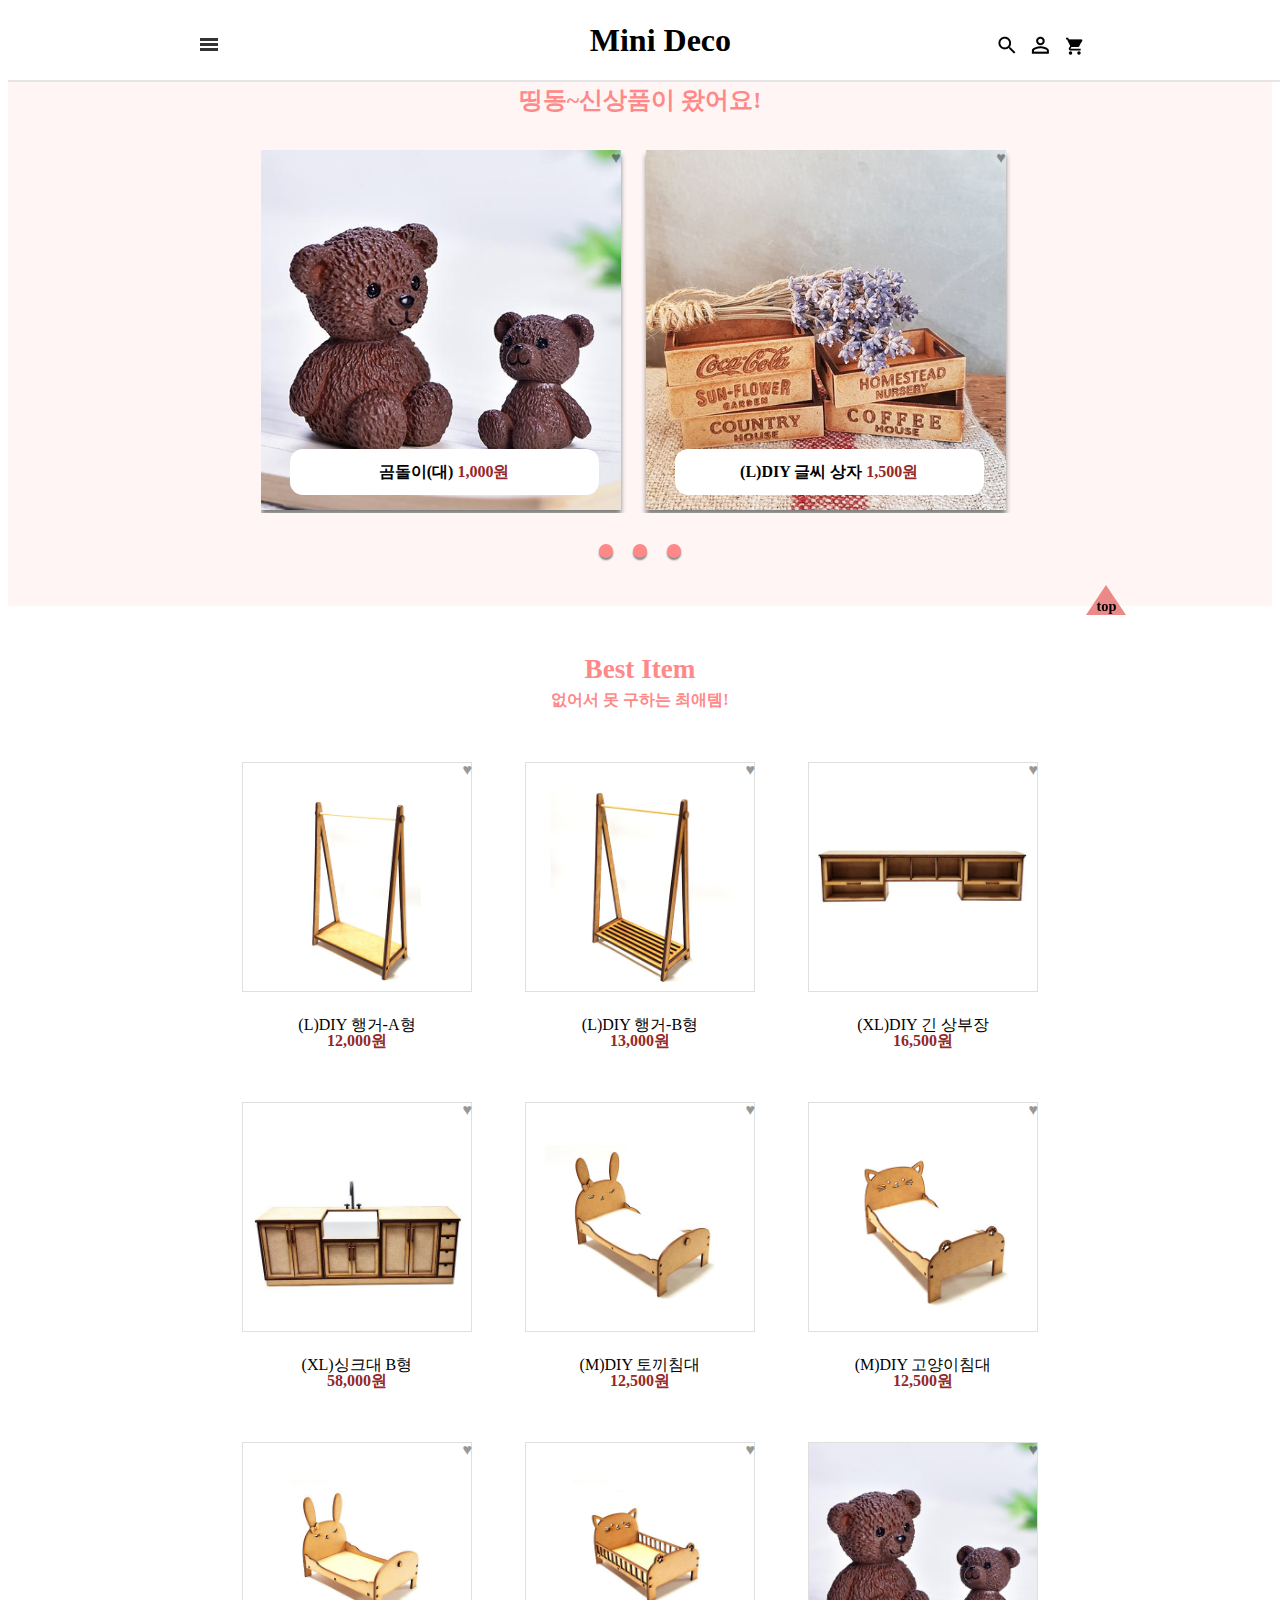
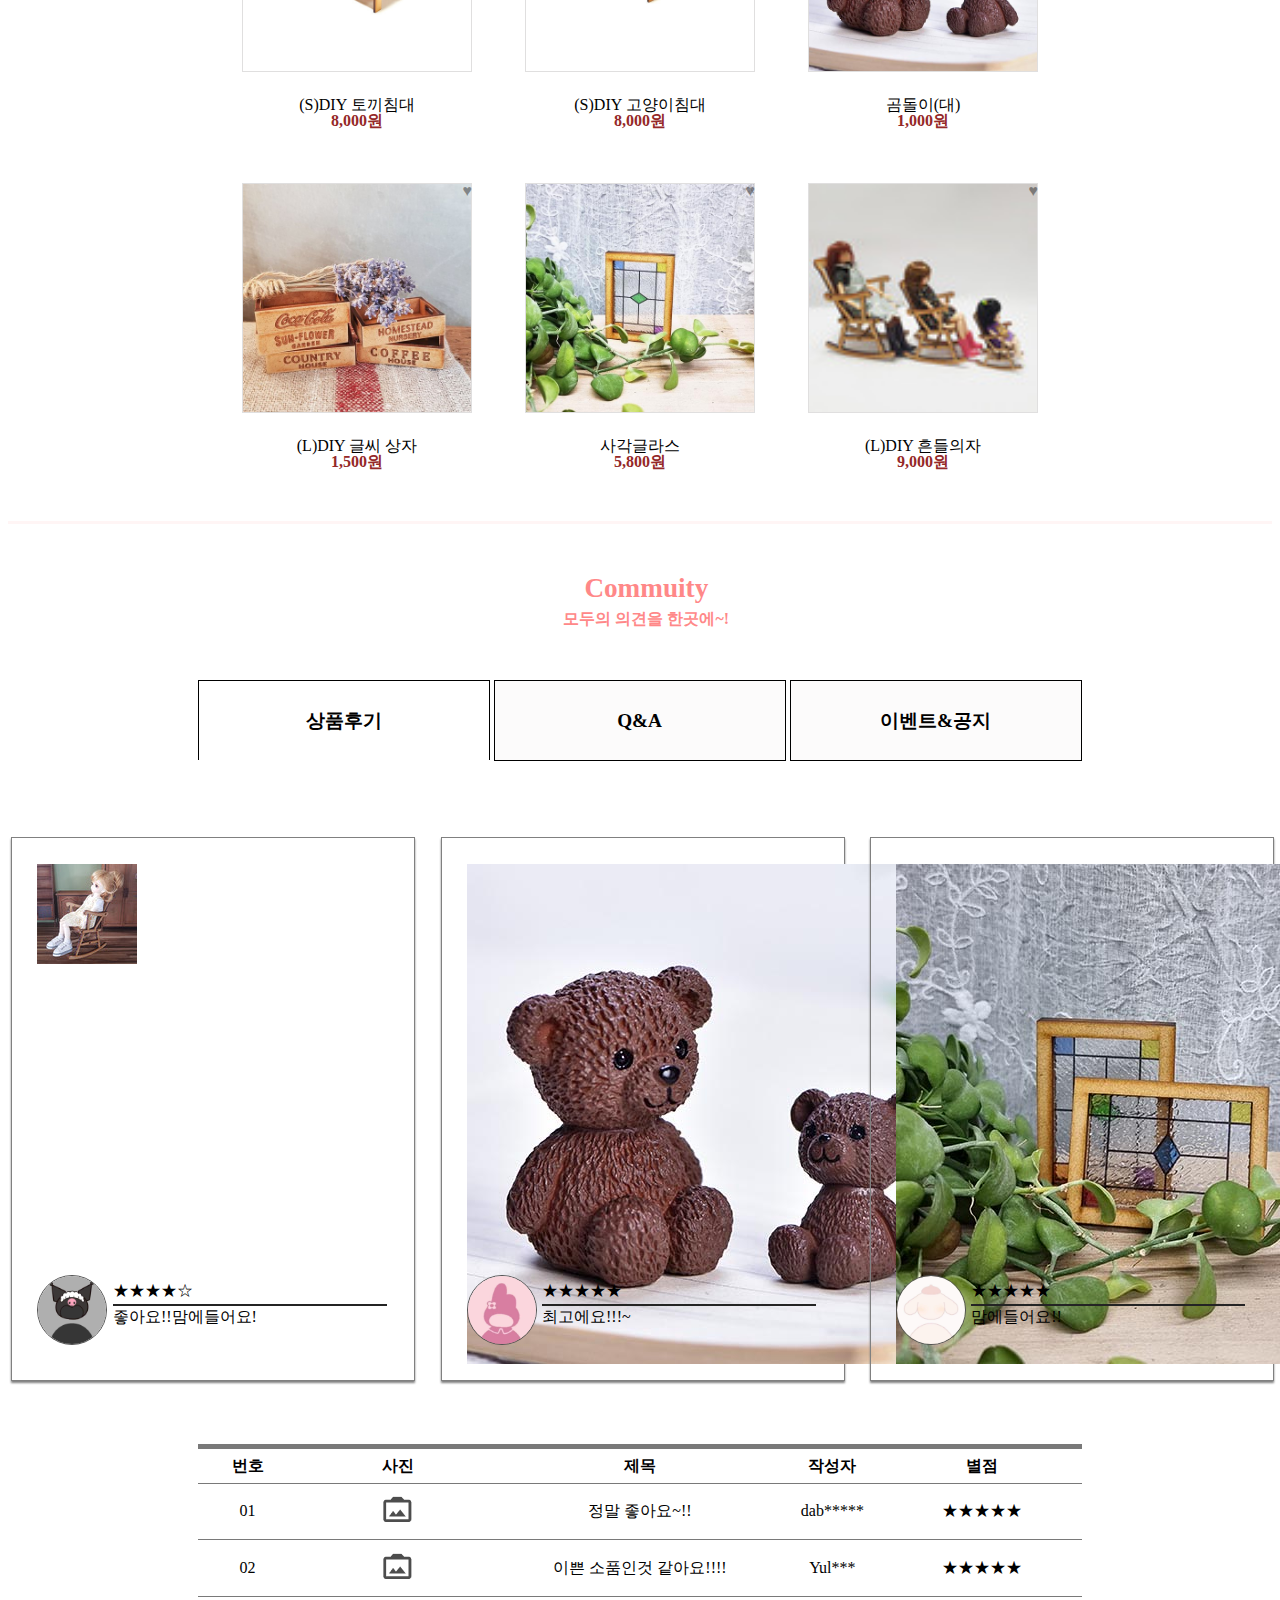
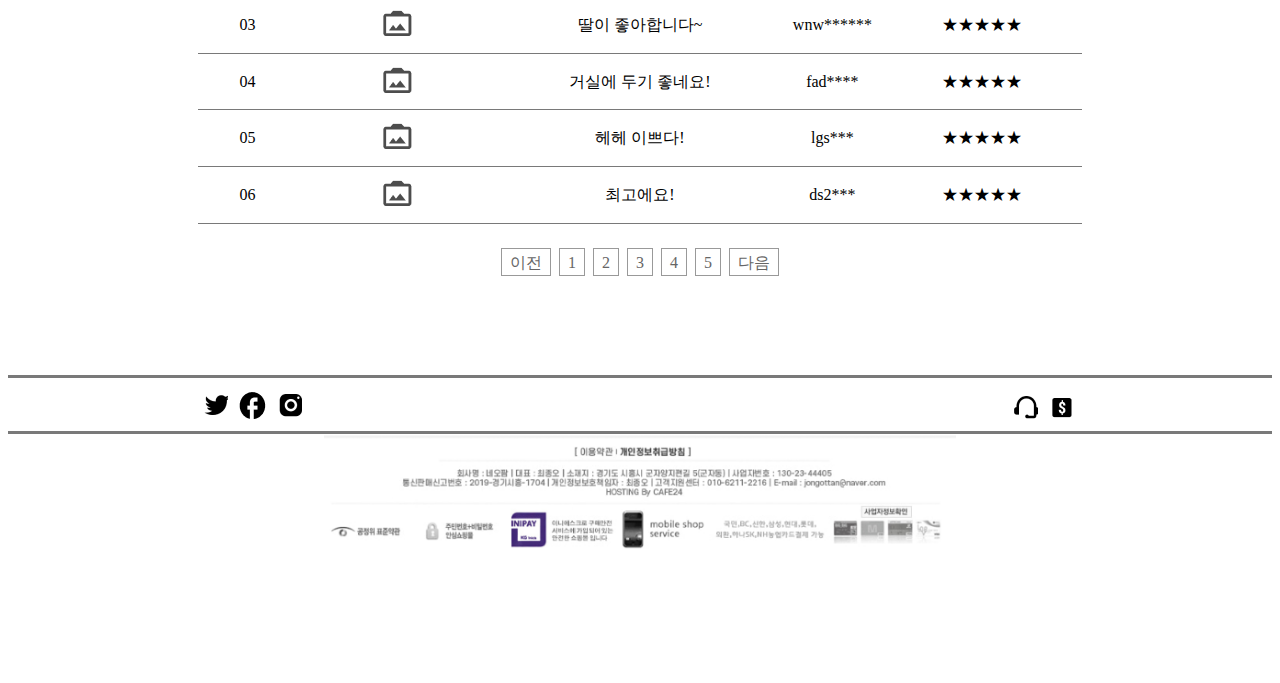
<file: index.html>
<!DOCTYPE html>
<html lang="ko">
<head>
    <meta charset="UTF-8">
    <meta http-equiv="X-UA-Compatible" content="IE=edge">
    <meta name="viewport" content="width=device-width, initial-scale=1.0">
    <title>Mini Deco</title>
    <link rel="stylesheet" href="css/index.css">
</head>
<body>
    <header>
        <div>
            <input class="burger-check" type="checkbox" id="burger-check" /><label class="burger-icon" for="burger-check"><span class="burger-sticks"></span></label>
            <div class="menu">
                <div style="width: 400px;">
                    <a href="subpage1.html">DIY</a>
                </div>
            </div>
            <div class="home">
                <a href="index.html"><h1>Mini Deco</h1></a>
            </div>
            <div class="submenu">
                <div>
                    <input type="search" id="search" placeholder="Search...">
                    <button value="search">검색</button>
                    
                </div>
                <a href="#">마이페이지</a>
                <a href="#">장바구니</a>
            </div>
        </div>
    </header>
    <main>
        <div>
            <div class="New">
                <h2>띵동~신상품이 왔어요!</h2>
                <ul>
                    <li>
                        <span>♥</span>
                        <a href="subpage2.html"><img src="img/New Main/New Main A.jpg" alt=""></a>
                        <p>곰돌이(대) <b>1,000원</b></p>
                    </li>
                    <li>
                        <span>♥</span>
                        <a href="#"><img src="img/New Main/New Main B.jpg" alt=""></a>
                        <p>(L)DIY 글씨 상자 <b>1,500원</b></p>
                    </li>
                    <li>
                        <span>♥</span>
                        <a href="#"><img src="img/New Main/New Main C.jpg" alt=""></a>
                        <p>사각글라스 <b>5,800원</b></p>
                    </li>
                    <li>
                        <span>♥</span>
                        <a href="#"><img src="img/New Main/New Main D.jpg" alt=""></a>
                        <p>(L)DIY 흔들의자 <b>9,000원</b></p>
                    </li>
                    <li>
                        <span>♥</span>
                        <a href="#"><img src="img/New Main/New Main A.jpg" alt=""></a>
                        <p>곰돌이(대) <b>1,000원</b></p>
                    </li>
                    <li>
                        <span>♥</span>
                        <a href="#"><img src="img/New Main/New Main A.jpg" alt=""></a>
                        <p>곰돌이(대) <b>1,000원</b></p>
                    </li>
                    <li>
                        <span>♥</span>
                        <a href="#"><img src="img/New Main/New Main A.jpg" alt=""></a>
                        <p>곰돌이(대) <b>1,000원</b></p>
                    </li>
                    <li>
                        <span>♥</span>
                        <a href="#"><img src="img/New Main/New Main A.jpg" alt=""></a>
                        <p>곰돌이(대) <b>1,000원</b></p>
                    </li>
                    <li>
                        <span>♥</span>
                        <a href="#"><img src="img/New Main/New Main A.jpg" alt=""></a>
                        <p>곰돌이(대) <b>1,000원</b></p>
                    </li>
                </ul>
                <div>
                    <span></span>
                    <span></span>
                    <span></span>
                </div>
            </div>
            <div class="Best">
                <h2>Best Item<br><b>없어서 못 구하는 최애템!</b></h2>
                <ul>
                    <li>
                        <span>♥</span>
                        <a href="#"><img src="img/DIY/DIY menu (L)A.jpg" alt=""></a>
                        <p>(L)DIY 행거-A형<br><b>12,000원</b></p>
                    </li>
                    <li>
                        <span>♥</span>
                        <a href="#"><img src="img/DIY/DIY menu (L)B.jpg" alt=""></a>
                        <p>(L)DIY 행거-B형<br><b>13,000원</b></p>
                    </li>
                    <li>
                        <span>♥</span>
                        <a href="#"><img src="img/DIY/DIY menu (LX)A.jpg" alt=""></a>
                        <p>(XL)DIY 긴 상부장 <br><b>16,500원</b></p>
                    </li>
                    <li>
                        <span>♥</span>
                        <a href="#"><img src="img/DIY/DIY menu (LX)B.jpg" alt=""></a>
                        <p>(XL)싱크대 B형<br><b>58,000원</b></p>
                    </li>
                    <li>
                        <span>♥</span>
                        <a href="#"><img src="img/DIY/DIY menu (M)A.jpg" alt=""></a>
                        <p>(M)DIY 토끼침대<br><b>12,500원</b></p>
                    </li>
                    <li>
                        <span>♥</span>
                        <a href="#"><img src="img/DIY/DIY menu (M)B.jpg" alt=""></a>
                        <p>(M)DIY 고양이침대<br><b>12,500원</b></p>
                    </li>
                    <li>
                        <span>♥</span>
                        <a href="#"><img src="img/DIY/DIY menu (S)A.jpg" alt=""></a>
                        <p>(S)DIY 토끼침대<br><b>8,000원</b></p>
                    </li>
                    <li>
                        <span>♥</span>
                        <a href="#"><img src="img/DIY/DIY menu (S)B.jpg" alt=""></a>
                        <p>(S)DIY 고양이침대<br><b>8,000원</b></p>
                    </li> 
                    <li>
                        <span>♥</span>
                        <a href="subpage2.html"><img src="img/New Main/New Main A.jpg" alt=""></a>
                        <p>곰돌이(대)<br><b>1,000원</b></p>
                    </li>
                    <li>
                        <span>♥</span>
                        <a href="#"><img src="img/New Main/New Main B.jpg" alt=""></a>
                        <p>(L)DIY 글씨 상자<br><b>1,500원</b></p>
                    </li>
                    <li>
                        <span>♥</span>
                        <a href="#"><img src="img/New Main/New Main C.jpg" alt=""></a>
                        <p>사각글라스<br><b>5,800원</b></p>
                    </li>
                    <li>
                        <span>♥</span>
                        <a href="#"><img src="img/New Main/New Main D.jpg" alt=""></a>
                        <p>(L)DIY 흔들의자<br><b>9,000원</b></p>
                    </li>
                </ul>
            </div>
            <div class="Review">
                <h2>Commuity <br><b>모두의 의견을 한곳에~!</b></h2>
                <div>
                    <div class="Community">
                        <input type="radio" id="1" name="Commuity" checked><label for="1">상품후기</label>
                        <input type="radio" id="2" name="Commuity"><label for="2">Q&A</label>
                        <input type="radio" id="3" name="Commuity"><label for="3">이벤트&공지</label>
                    </div>
                    <ul>
                        <li>
                            <figure>
                                <a href=""><img src="img/Review/Review-1.jpg" alt=""></a>
                            </figure>
                            <div>
                                <a href="#"><img src="img/profile/33.jpg" alt=""></a>
                                <span>★★★★☆</span>
                                <p>좋아요!!맘에들어요!</p>
                            </div>
                        </li>
                        <li>
                            <figure>
                                <a href="subpage2.html"><img src="img/Review/Review-2.jpg" alt=""></a>
                            </figure>
                            <div>
                                <a href="#"><img src="img/profile/64.jpg" alt=""></a>
                                <span>★★★★★</span>
                                <p>최고에요!!!~</p>
                            </div>
                        </li>
                        <li>
                            <figure>
                                <a href=""><img src="img/Review/Review-3.jpg" alt=""></a>
                            </figure>
                            <div>
                                <a href="#"><img src="img/profile/67.jpg" alt=""></a>
                                <span>★★★★★</span>
                                <p>맘에들어요!!</p>
                            </div>
                        </li>
                    </ul>
                    <table class="gesipan">
                        <colgroup>
                            <col width="100">
                            <col width="200">
                            <col width="">
                            <col width="100">
                            <col width="200">
                        </colgroup>
                        <thead>
                            <tr><th>번호</th><th>사진</th><th>제목</th><th>작성자</th><th>별점</th></tr>
                        </thead>
                        <tbody>
                            <tr>
                                <td>01</td>
                                <td><img src="img/image_btn.PNG" alt=""></td>
                                <td>정말 좋아요~!!</td>
                                <td>dab*****</td>
                                <td>★★★★★</td>
                            </tr>
                            <tr>
                                <td>02</td>
                                <td><img src="img/image_btn.PNG" alt=""></td>
                                <td>이쁜 소품인것 같아요!!!!</td>
                                <td>Yul***</td>
                                <td>★★★★★</td>
                            </tr>
                            <tr>
                                <td>03</td>
                                <td><img src="img/image_btn.PNG" alt=""></td>
                                <td>딸이 좋아합니다~</td>
                                <td>wnw******</td>
                                <td>★★★★★</td>
                            </tr>
                            <tr>
                                <td>04</td>
                                <td><img src="img/image_btn.PNG" alt=""></td>
                                <td>거실에 두기 좋네요!</td>
                                <td>fad****</td>
                                <td>★★★★★</td>
                            </tr>
                            <tr>
                                <td>05</td>
                                <td><img src="img/image_btn.PNG" alt=""></td>
                                <td>헤헤 이쁘다!</td>
                                <td>lgs***</td>
                                <td>★★★★★</td>
                            </tr>
                            <tr>
                                <td>06</td>
                                <td><img src="img/image_btn.PNG" alt=""></td>
                                <td>최고에요!</td>
                                <td>ds2***</td>
                                <td>★★★★★</td>
                            </tr>
                        </tbody>
                    </table>
                    <div class="list_number">
                        <div class="list_n_menu">
                            <a href="#">이전</a>
                            <a href="#">1</a>
                            <a href="#">2</a>
                            <a href="#">3</a>
                            <a href="#">4</a>
                            <a href="#">5</a>
                            <a href="#">다음</a>
                        </div>
                    </div>
                </div>
            </div>
        </div>
    </main>
    <footer>
        <div>
            <div class="left">
                <a href="#">트위터</a>
                <a href="#">페이스북</a>
                <a href="#">인스타</a>
            </div>
            <div class="right">
                <a href="#">고객센터</a>
                <a href="#">계좌</a>
            </div>
        </div>
        <figure>
            <figcaption>
                <img src="img/footimage.PNG" alt="">
            </figcaption>
        </figure>
    </footer>
    <div class="sidebar">
        <div>
            <a href="#">top</a>
        </div>
    </div>
    
</body>
</html>
</file>
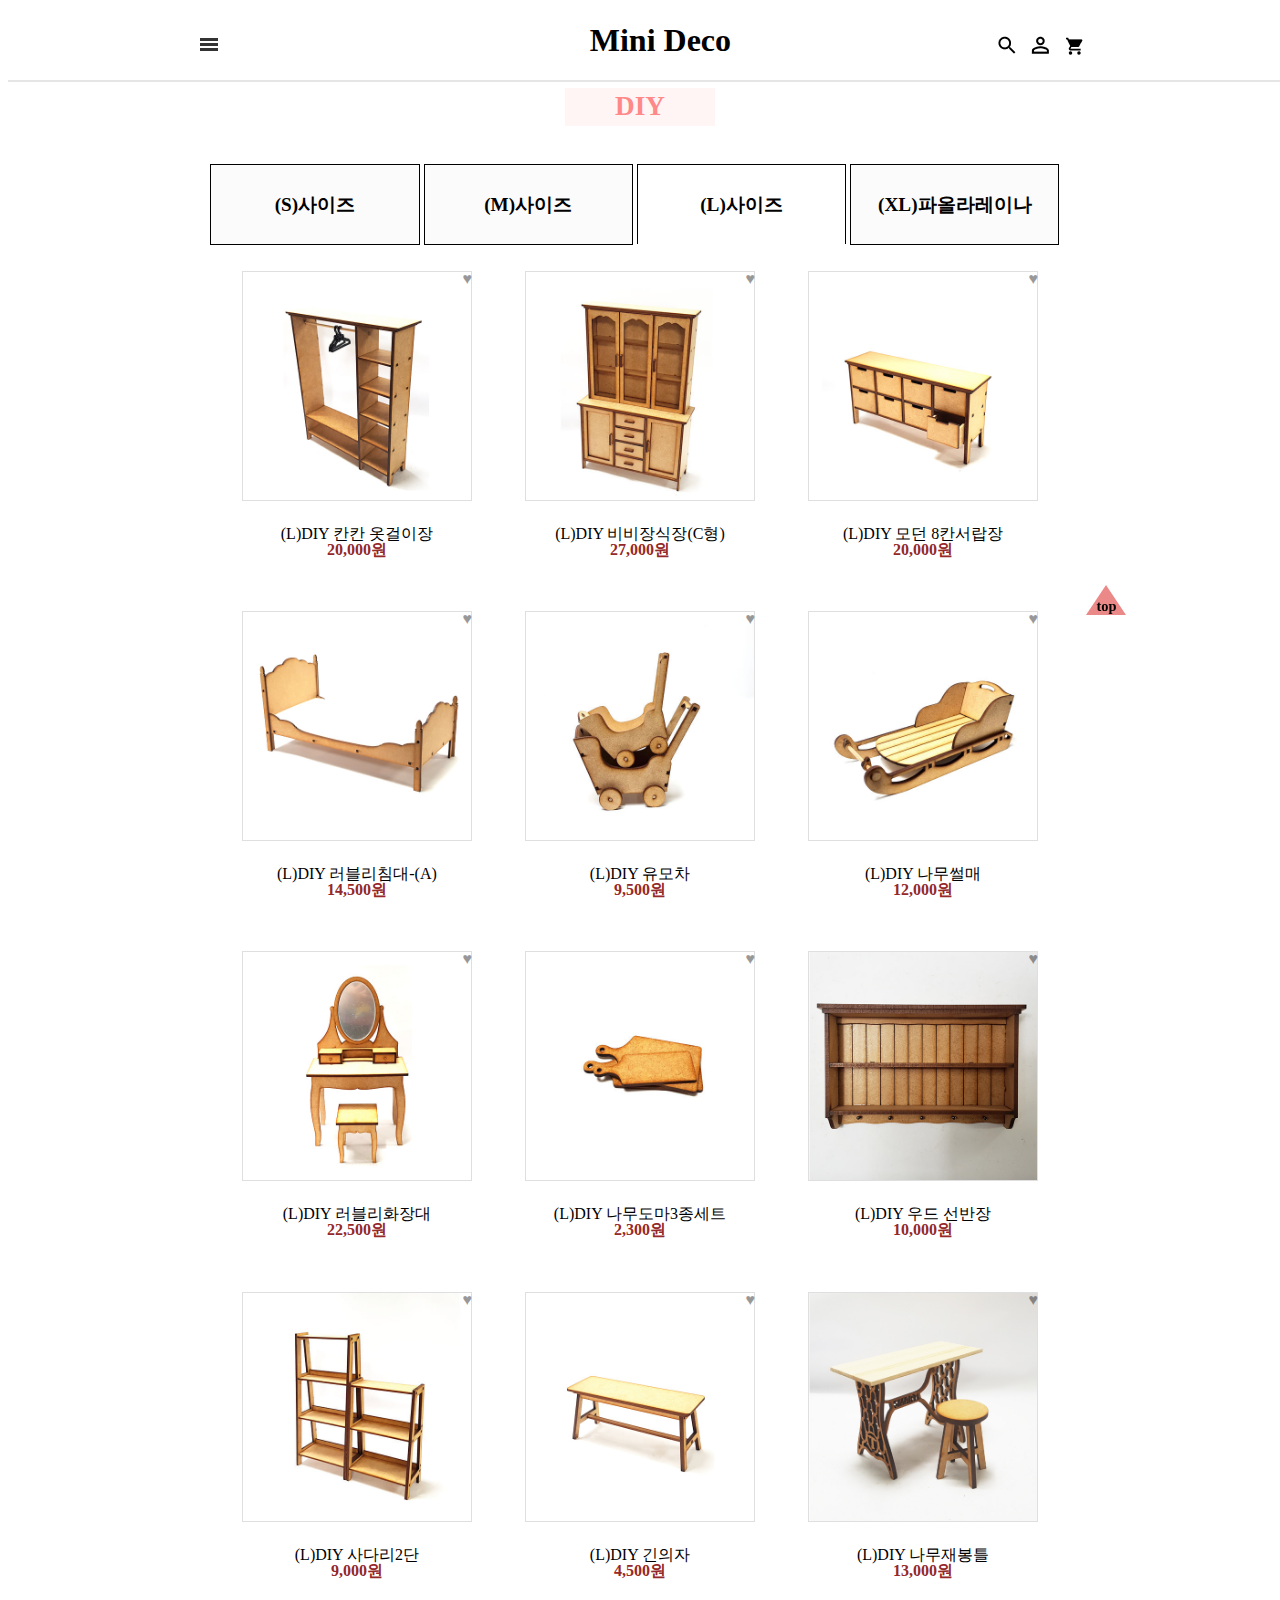
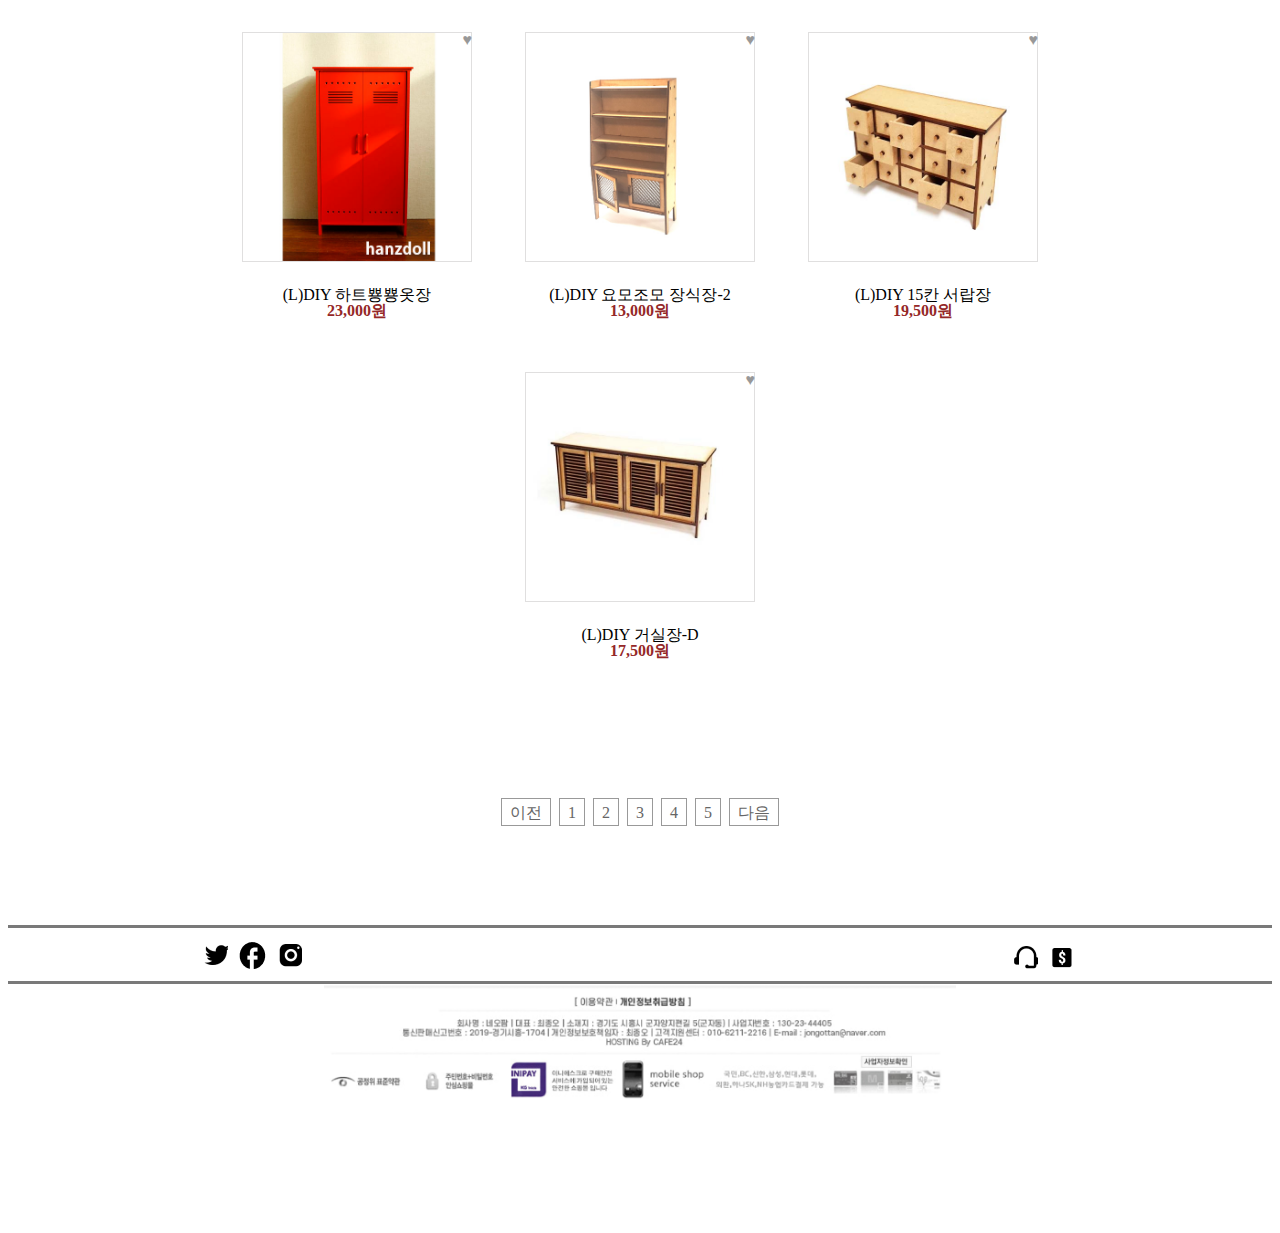
<file: subpage1.html>
<!DOCTYPE html>
<html lang="ko">
<head>
    <meta charset="UTF-8">
    <meta http-equiv="X-UA-Compatible" content="IE=edge">
    <meta name="viewport" content="width=device-width, initial-scale=1.0">
    <title>Mini Deco</title>
    <link rel="stylesheet" href="css/subpage1.css">
</head>
<body>
    <header>
        <div>
            <input class="burger-check" type="checkbox" id="burger-check" /><label class="burger-icon" for="burger-check"><span class="burger-sticks"></span></label>
            <div class="menu">
                <div style="width: 400px;">
                    <a href="subpage1.html">DIY</a>
                </div>
            </div>
            <div class="home">
                <a href="index.html"><h1>Mini Deco</h1></a>
            </div>
            <div class="submenu">
                <div>
                    <input type="search" id="search" placeholder="Search...">
                    <button value="search">검색</button>
                    
                </div>
                <a href="#">마이페이지</a>
                <a href="#">장바구니</a>
            </div>
        </div>
    </header>
    <main>
        <div class="h2back">
            <h2>DIY</h2>
        </div>
        <div>
            <div class="size">
                <input type="radio" id="1" name="size"><label for="1">(S)사이즈</label>
                <input type="radio" id="2" name="size"><label for="2">(M)사이즈</label>
                <input type="radio" id="3" name="size" checked><label for="3">(L)사이즈</label>
                <input type="radio" id="4" name="size"><label for="4">(XL)파올라레이나</label>
            </div>
            <ul>
                <li>
                    <span>♥</span>
                    <a href="#"><img src="img/DIY page/01.jpg" alt=""></a>
                    <p>(L)DIY 칸칸 옷걸이장<br><b>20,000원</b></p>
                </li>
                <li>
                    <span>♥</span>
                    <a href="#"><img src="img/DIY page/02.jpg" alt=""></a>
                    <p>(L)DIY 비비장식장(C형)<br><b>27,000원</b></p>
                </li>
                <li>
                    <span>♥</span>
                    <a href="#"><img src="img/DIY page/03.jpg" alt=""></a>
                    <p>(L)DIY 모던 8칸서랍장 <br><b>20,000원</b></p>
                </li>
                <li>
                    <span>♥</span>
                    <a href="#"><img src="img/DIY page/04.jpg" alt=""></a>
                    <p>(L)DIY 러블리침대-(A) <br><b>14,500원</b></p>
                </li>
                <li>
                    <span>♥</span>
                    <a href="#"><img src="img/DIY page/05.jpg" alt=""></a>
                    <p>(L)DIY 유모차 <br><b>9,500원</b></p>
                </li>
                <li>
                    <span>♥</span>
                    <a href="#"><img src="img/DIY page/06.jpg" alt=""></a>
                    <p>(L)DIY 나무썰매 <br><b>12,000원</b></p>
                </li>
                <li>
                    <span>♥</span>
                    <a href="#"><img src="img/DIY page/07.jpg" alt=""></a>
                    <p>(L)DIY 러블리화장대 <br><b>22,500원</b></p>
                </li>
                <li>
                    <span>♥</span>
                    <a href="#"><img src="img/DIY page/08.jpg" alt=""></a>
                    <p>(L)DIY 나무도마3종세트 <br><b>2,300원</b></p>
                </li>
                <li>
                    <span>♥</span>
                    <a href="#"><img src="img/DIY page/09.jpg" alt=""></a>
                    <p>(L)DIY 우드 선반장 <br><b>10,000원</b></p>
                </li>
                <li>
                    <span>♥</span>
                    <a href="#"><img src="img/DIY page/10.jpg" alt=""></a>
                    <p>(L)DIY 사다리2단 <br><b>9,000원</b></p>
                </li>
                <li>
                    <span>♥</span>
                    <a href="#"><img src="img/DIY page/11.jpg" alt=""></a>
                    <p>(L)DIY 긴의자 <br><b>4,500원</b></p>
                </li>
                <li>
                    <span>♥</span>
                    <a href="#"><img src="img/DIY page/12.jpg" alt=""></a>
                    <p>(L)DIY 나무재봉틀 <br><b>13,000원</b></p>
                </li>
                <li>
                    <span>♥</span>
                    <a href="#"><img src="img/DIY page/13.jpg" alt=""></a>
                    <p>(L)DIY 하트뿅뿅옷장 <br><b>23,000원</b></p>
                </li>
                <li>
                    <span>♥</span>
                    <a href="#"><img src="img/DIY page/14.jpg" alt=""></a>
                    <p>(L)DIY 요모조모 장식장-2 <br><b>13,000원</b></p>
                </li>
                <li>
                    <span>♥</span>
                    <a href="#"><img src="img/DIY page/15.jpg" alt=""></a>
                    <p>(L)DIY 15칸 서랍장 <br><b>19,500원</b></p>
                </li>
                <li>
                    <span>♥</span>
                    <a href="#"><img src="img/DIY page/16.jpg" alt=""></a>
                    <p>(L)DIY 거실장-D <br><b>17,500원</b></p>
                </li>

            </ul>
            <div class="list_number">
                <div class="list_n_menu">
                    <a href="#">이전</a>
                    <a href="#">1</a>
                    <a href="#">2</a>
                    <a href="#">3</a>
                    <a href="#">4</a>
                    <a href="#">5</a>
                    <a href="#">다음</a>
                </div>
            </div>
        </div>
    </main>
    <footer>
        <div>
            <div class="left">
                <a href="#">트위터</a>
                <a href="#">페이스북</a>
                <a href="#">인스타</a>
            </div>
            <div class="right">
                <a href="#">고객센터</a>
                <a href="#">계좌</a>
            </div>
        </div>
        <figure>
            <figcaption>
                <img src="img/footimage.PNG" alt="">
            </figcaption>
        </figure>
    </footer>
    <div class="sidebar">
        <div>
            <a href="#">top</a>
        </div>
    </div>
    
</body>
</html>
</file>
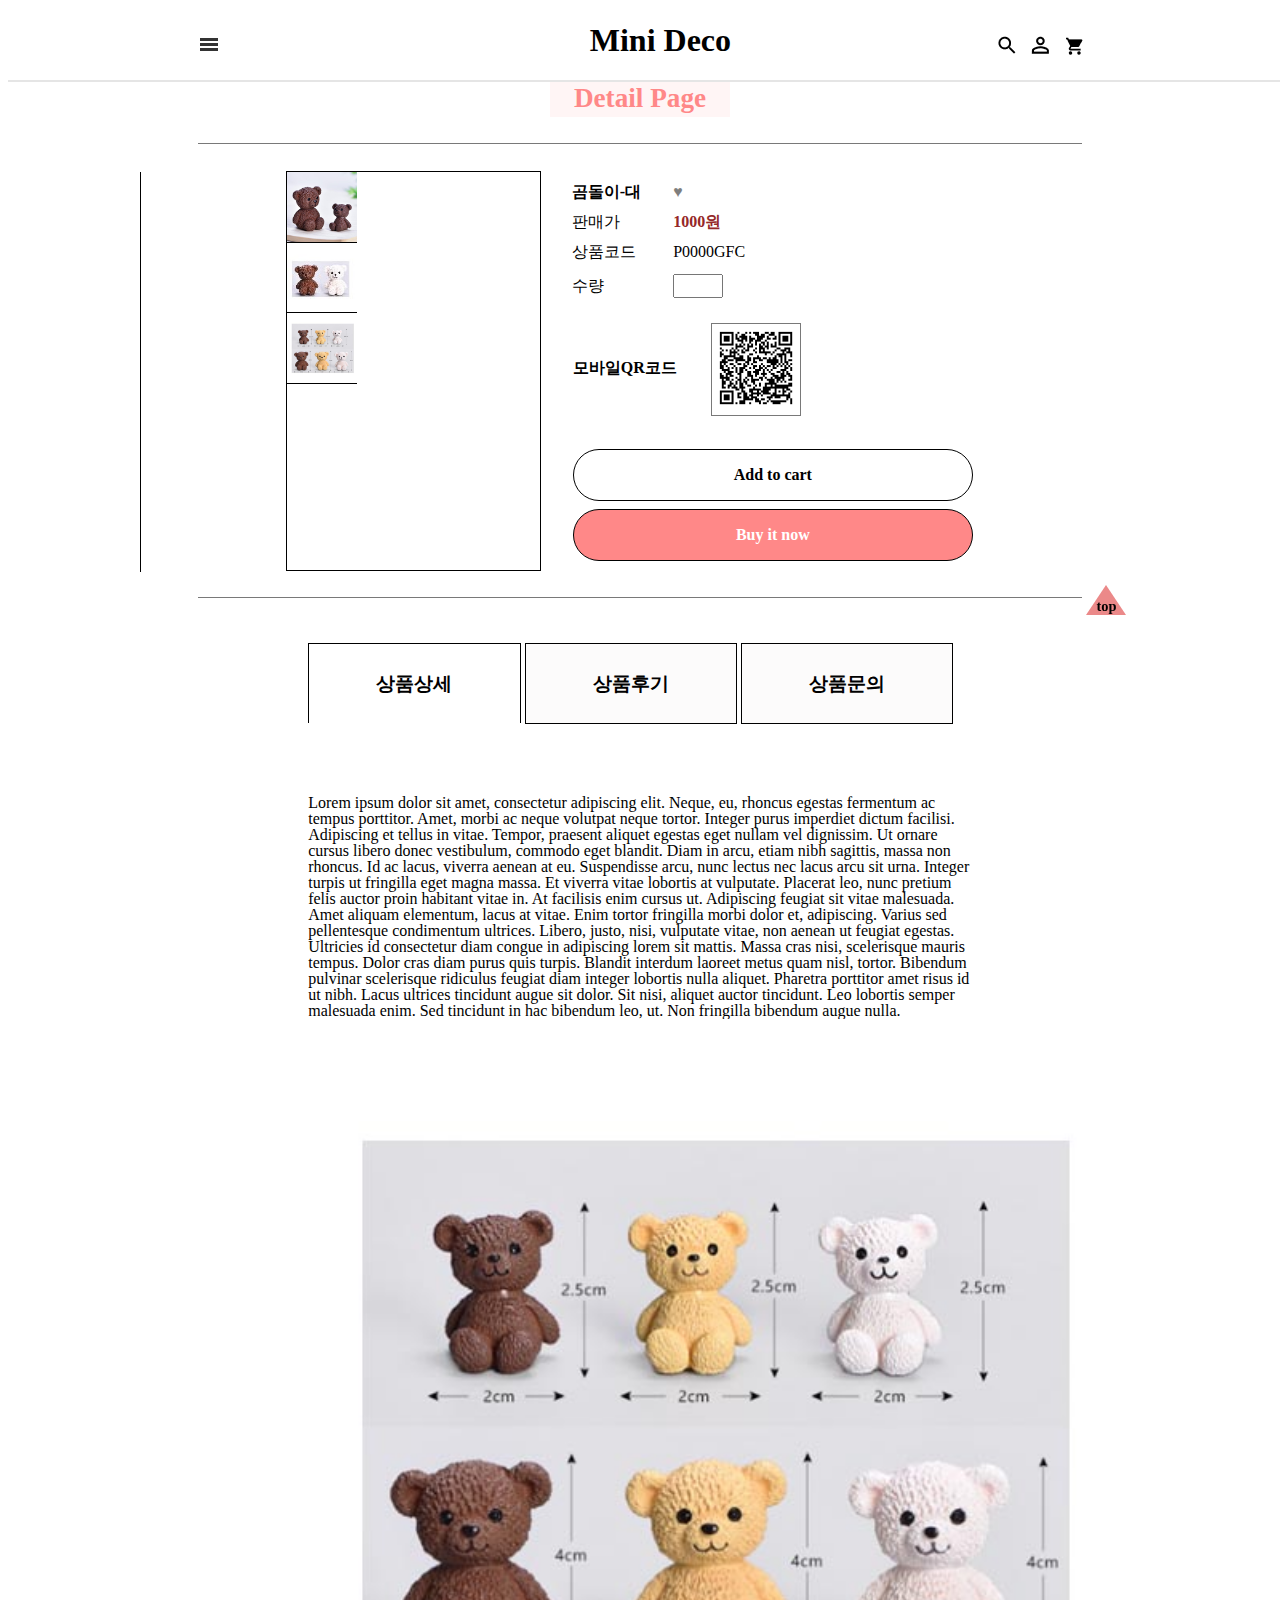
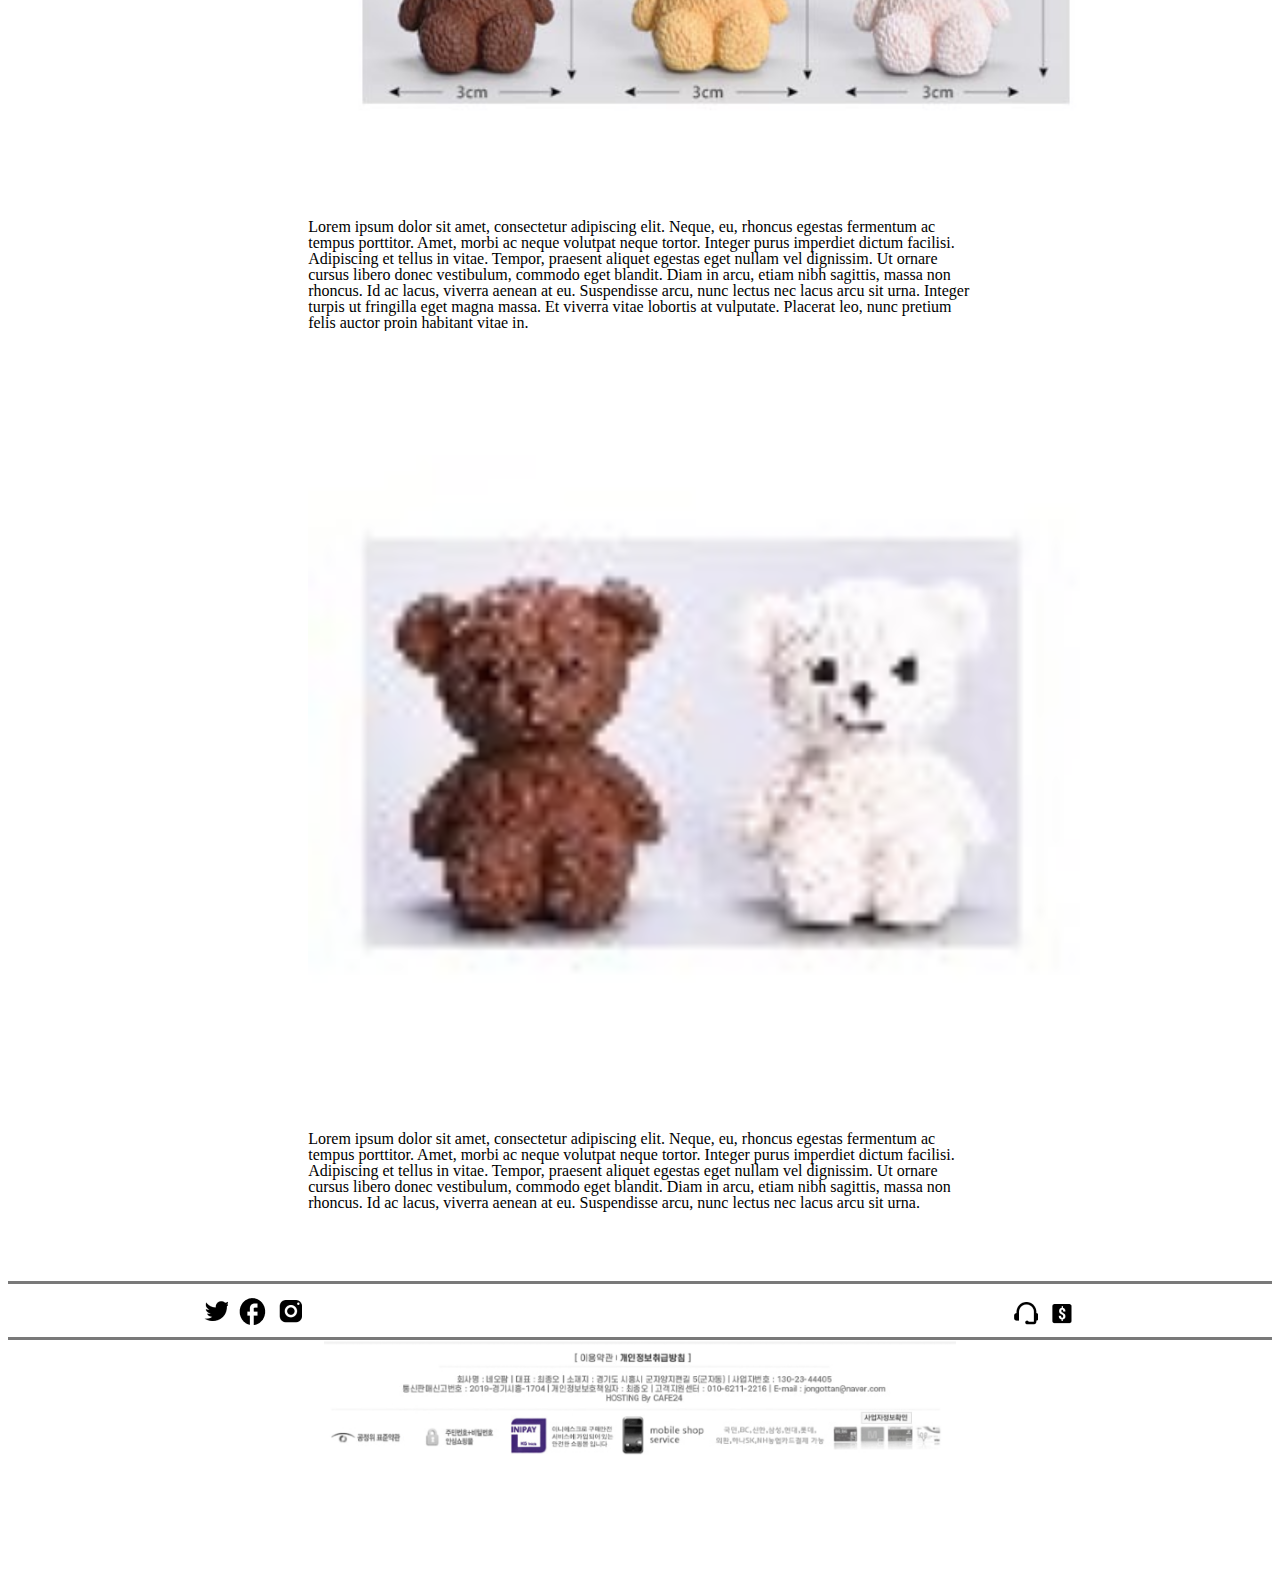
<file: subpage2.html>
<!DOCTYPE html>
<html lang="ko">
<head>
    <meta charset="UTF-8">
    <meta http-equiv="X-UA-Compatible" content="IE=edge">
    <meta name="viewport" content="width=device-width, initial-scale=1.0">
    <title>Document</title>
    <link rel="stylesheet" href="css/subpage2.css">
</head>
<body>
    <header>
        <div>
            <input class="burger-check" type="checkbox" id="burger-check" /><label class="burger-icon" for="burger-check"><span class="burger-sticks"></span></label>
            <div class="menu">
                <div style="width: 400px;">
                    <a href="subpage1.html">DIY</a>
                </div>
            </div>
            <div class="home">
                <a href="index.html"><h1>Mini Deco</h1></a>
            </div>
            <div class="submenu">
                <div>
                    <input type="search" id="search" placeholder="Search...">
                    <button value="search">검색</button>
                    
                </div>
                <a href="#">마이페이지</a>
                <a href="#">장바구니</a>
            </div>
        </div>
    </header>
    <main>
        <div>
            <div>
                <h2>Detail Page</h2>
            </div>
            <div class="top">
                <div class="image">
                    <div></div>
                    <figure>
                        <figcaption class="img431"><img src="img/detail page/detail page 01-2.jpg" alt=""></figcaption>
                    </figure>
                    <figure>
                        <figcaption><img src="img/detail page/detail page 01-1.jpg" alt=""></figcaption>
                    </figure>
                    <figure>
                        <figcaption><img src="img/detail page/detail page 01-3.jpg" alt=""></figcaption>
                    </figure>
                </div>
                <div class="menu2">
                    <table>
                        <tr>
                            <td>
                                <b>곰돌이-대</b>
                            </td>
                            <td>
                                <a href="#">♥</a>
                            </td>
                        </tr>
                        <tr>
                            <td>판매가</td>
                            <td class="won">1000원</td>
                        </tr>
                        <tr>
                            <td>상품코드</td>
                            <td>P0000GFC</td>
                        </tr>
                        <tr>
                            <td>수량 </td>
                            <td><input type="number" value=""></td>
                        </tr>
                    </table>
                    <div class="qrcode">
                        <p>모바일QR코드</p>
                        <figure>
                            <figcaption><img src="img/detail page/detail page 01-4.png" alt=""></figcaption>
                        </figure>
                    </div>
                    <div class="btn1">
                        <a href="#">Add to cart</a>
                    </div>
                    <div class="btn2">
                        <a href="#">Buy it now</a>
                    </div>
                </div>
            </div>
        </div>
        <div>
            <div class="reviewmenu">
                <input type="radio" id="1" name="Commuity" checked><label for="1">상품상세</label>
                <input type="radio" id="2" name="Commuity"><label for="2">상품후기</label>
                <input type="radio" id="3" name="Commuity"><label for="3">상품문의</label>
            </div>
            <div class="sul">
                <div>
                    <p>
                        Lorem ipsum dolor sit amet, consectetur adipiscing elit. Neque, eu, rhoncus egestas fermentum ac tempus porttitor. Amet, morbi ac neque volutpat neque tortor. Integer purus imperdiet dictum facilisi. Adipiscing et tellus in vitae. Tempor, praesent aliquet egestas eget nullam vel dignissim. Ut ornare cursus libero donec vestibulum, commodo eget blandit. Diam in arcu, etiam nibh sagittis, massa non rhoncus. Id ac lacus, viverra aenean at eu. Suspendisse arcu, nunc lectus nec lacus arcu sit urna. Integer turpis ut fringilla eget magna massa. Et viverra vitae lobortis at vulputate. Placerat leo, nunc pretium felis auctor proin habitant vitae in. 
                        At facilisis enim cursus ut. Adipiscing feugiat sit vitae malesuada. Amet aliquam elementum, lacus at vitae. Enim tortor fringilla morbi dolor et, adipiscing. Varius sed pellentesque condimentum ultrices. Libero, justo, nisi, vulputate vitae, non aenean ut feugiat egestas. Ultricies id consectetur diam congue in adipiscing lorem sit mattis. Massa cras nisi, scelerisque mauris tempus. Dolor cras diam purus quis turpis. Blandit interdum laoreet metus quam nisl, tortor. Bibendum pulvinar scelerisque ridiculus feugiat diam integer lobortis nulla aliquet. Pharetra porttitor amet risus id ut nibh. Lacus ultrices tincidunt augue sit dolor. Sit nisi, aliquet auctor tincidunt. Leo lobortis semper malesuada enim. Sed tincidunt in hac bibendum leo, ut. Non fringilla bibendum augue nulla.
                    </p>
                </div>
                <figure>
                    <figcaption><img src="img/detail page/detail page 01-3.jpg" alt=""></figcaption>
                </figure>
                <div>
                    <p>
                        Lorem ipsum dolor sit amet, consectetur adipiscing elit. Neque, eu, rhoncus egestas fermentum ac tempus porttitor. Amet, morbi ac neque volutpat neque tortor. Integer purus imperdiet dictum facilisi. Adipiscing et tellus in vitae. Tempor, praesent aliquet egestas eget nullam vel dignissim. Ut ornare cursus libero donec vestibulum, commodo eget blandit. Diam in arcu, etiam nibh sagittis, massa non rhoncus. Id ac lacus, viverra aenean at eu. Suspendisse arcu, nunc lectus nec lacus arcu sit urna. Integer turpis ut fringilla eget magna massa. Et viverra vitae lobortis at vulputate. Placerat leo, nunc pretium felis auctor proin habitant vitae in.
                    </p>
                </div>
                <figure>
                    <figcaption><img src="img/detail page/detail page 01-1.jpg" alt=""></figcaption>
                </figure>
                <div>
                    <p>
                        Lorem ipsum dolor sit amet, consectetur adipiscing elit. Neque, eu, rhoncus egestas fermentum ac tempus porttitor. Amet, morbi ac neque volutpat neque tortor. Integer purus imperdiet dictum facilisi. Adipiscing et tellus in vitae. Tempor, praesent aliquet egestas eget nullam vel dignissim. Ut ornare cursus libero donec vestibulum, commodo eget blandit. Diam in arcu, etiam nibh sagittis, massa non rhoncus. Id ac lacus, viverra aenean at eu. Suspendisse arcu, nunc lectus nec lacus arcu sit urna.
                    </p>
                </div>
            </div>
        </div>
    </main>
    <footer>
        <div>
            <div class="left">
                <a href="#">트위터</a>
                <a href="#">페이스북</a>
                <a href="#">인스타</a>
            </div>
            <div class="right">
                <a href="#">고객센터</a>
                <a href="#">계좌</a>
            </div>
        </div>
        <figure>
            <figcaption>
                <img src="img/footimage.PNG" alt="">
            </figcaption>
        </figure>
    </footer>
    <div class="sidebar">
        <div>
            <a href="#">top</a>
        </div>
    </div>
    
</body>
</html>
</file>
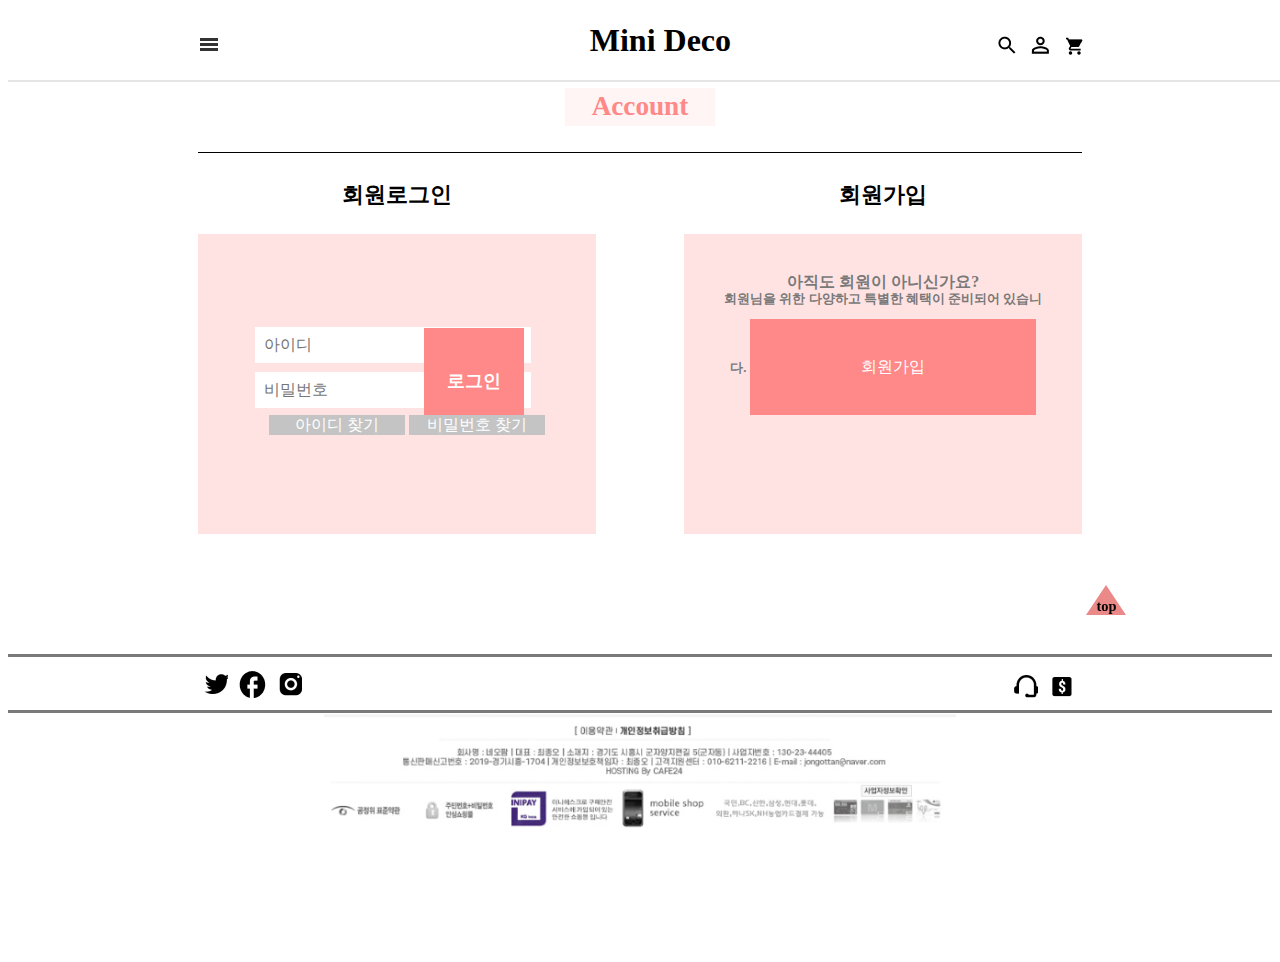
<file: subpage3.html>
<!DOCTYPE html>
<html lang="ko">
<head>
    <meta charset="UTF-8">
    <meta http-equiv="X-UA-Compatible" content="IE=edge">
    <meta name="viewport" content="width=device-width, initial-scale=1.0">
    <title>Document</title>
    <link rel="stylesheet" href="css/subpage3.css">
</head>
<body>
    <header>
        <div>
            <input class="burger-check" type="checkbox" id="burger-check" />
            <label class="burger-icon" for="burger-check">
                <span class="burger-sticks">
                </span>
            </label>
            <div class="menu">
                <div style="width: 400px;">
                    <a href="subpage1.html">DIY</a>
                </div>
            </div>
            <div class="home">
                <a href="index.html"><h1>Mini Deco</h1></a>
            </div>
            <div class="submenu">
                <div>
                    <input type="search" id="search" placeholder="Search...">
                    <button value="search">검색</button>
                    
                </div>
                <a href="subpage3.html">마이페이지</a>
                <a href="#">장바구니</a>
            </div>
        </div>
    </header>
    <main>
        <div class="h2b">
            <h2>Account</h2>
        </div>
        <div class="login">
            <div class="login-form">
                <h3>회원로그인</h3>
                <div>
                   <div>
                        <div class="login-text">
                            <input type="text" name="email" class="text-field1" placeholder="아이디">
                            <input type="password" name="password" class="text-field2" placeholder="비밀번호">
                        </div>
                        <div class="login-btn">
                            <input type="submit" value="로그인" class="submit-btn">
                        </div>
                    </div>
                    <div class="login-id">
                        <a href="#">아이디 찾기</a>
                        <a href="#">비밀번호 찾기</a>
                    </div>
                </div>
            </div>
            <div class="join-us">
                <h3>회원가입</h3>
                <div>
                    <span>아직도 회원이 아니신가요?<br>
                    <b>회원님을 위한 다양하고 특별한 혜택이 준비되어 있습니다.</b></span>
                    <a href="#">회원가입</a>
                </div>
            </div>
        </div>

    </main>
    <footer>
        <div>
            <div class="left">
                <a href="#">트위터</a>
                <a href="#">페이스북</a>
                <a href="#">인스타</a>
            </div>
            <div class="right">
                <a href="#">고객센터</a>
                <a href="#">계좌</a>
            </div>
        </div>
        <figure>
            <figcaption>
                <img src="img/footimage.PNG" alt="">
            </figcaption>
        </figure>
    </footer>
    <div class="sidebar">
        <div>
            <a href="#">top</a>
        </div>
    </div>
    
</body>
</html>
</file>
<file: css/index.css>
@import url(common.css);

main > div > .New{
    background-color: #FFF5F5;
    margin:4% 0 ;
    padding: 3% 20%;

}
main > div > .New > h2{
    font-size: 1.5rem;
    color:#FF8888 ;
    text-align: center;
    margin-bottom: 5%;
    
}
main > div > .New > ul{
    display: flex;
    align-content: center;
    justify-content: space-between;
    width: 100%;
    overflow: hidden;
}
main > div > .New > ul > li{
    margin-right: 25px;
    position: relative;  
}
main > div > .New > ul > li > span{
    position: absolute;
    right:0;
    top:0;
    opacity: 0.4;
}
main > div > .New > ul > li > a{
    display:inline-block;
    width: 360px;
    height: 360px;
    box-shadow:0px 5px 5px 0px gray;
}
main > div > .New > ul > li > a > img{
    width: 100%;
    height: 100%;
}
main > div > .New > ul > li > p{
    text-align: center;
    width: 309px;
    padding: 15px 0;
    border-radius: 13px;
    background-color: white;
    font-weight: bold;
    position: absolute;
    left: 8%;
    bottom: 5%;
}
main > div > .New > ul > li > p > b{
    color: #952828;
}

.New > div{
    display: flex;
    justify-content: center;
    align-items: center;
}
.New > div > span{
    width: 14px;
    height: 14px;
    border-radius: 7px;
    background-color: #FF8888;
    margin:4% 10px 10px 10px;
    box-shadow: 0px 2px 2px 0px gray;
}

.Best{
    border-bottom: 3px solid #FFF5F5;
    padding-bottom: 2%;
}
.Best > ul{
    display: flex;
    flex-wrap: wrap;
    justify-content: center;
    align-items: center;
    width: 70%;
    margin: 0 auto;
    
}
.Best > ul > li{
    margin: 3%;
    position: relative;
}
.Best > ul > li > span{
    position: absolute;
    right: 0;
    top: 0;
    opacity: 0.4;
}
.Best > ul > li > a{
    width: 230px;
    height: 230px;
    display: inline-block;
    border: 1px solid #E0DFDF;
}
.Best > ul > li > a > img{
    width: 100%;
    height: 100%;
}
.Best > ul > li > p{
    margin-top: 10%;
    text-align: center;
}
.Best > ul > li > p > b{
    color: #952828;
}
.Best > h2{
    text-align: center;
    font-size: 1.7rem;
    color: #FF8888;
    margin-bottom: 2%;
}
.Best > h2 > b{
    font-size: 1rem;
}



.Review > h2{
    text-align: center;
    font-size: 1.7rem;
    color: #FF8888;
    margin-bottom: 4%;
    margin-top: 4%;
    margin-left: 1%;
}
.Review > h2 >b{
    font-size: 1rem;
}
.Review > div{
    margin: 0 auto;
    width: 100%;
}
.Community{
    margin: 0px auto;
    width: 70%;
}
.Community input[type=radio]{
    display: none;
}
.Community input[type=radio]+label{
    display: inline-block;
    cursor: pointer;
    width: 33%;
    padding: 30px 0;
    border: 1px solid rgb(0, 0, 0);
    text-align: center;
    font-weight:bold;
    font-size: 1.2rem;
}
.Community input[type=radio]:checked+label{
  border-bottom: none;
  background-color: white;
}
.Community input[type=radio]+label{
 background-color:#FCFBFB ;
}

.Review > div > ul{
    display: flex;
    justify-content: center;
    align-items: center;
    vertical-align: middle;
    margin-top: 5%;
    margin-left: 0.4%;
}
.Review > div > ul > li{
    width: 404px;
    height: 544px;
    border: 1px solid gray;
    margin: 1%;
    box-shadow:0px 2px 2px 0px gray;
}
.Review > div > ul > li > figure{
    width: 354px;
    height: 376px;
    margin: 26px 25px 0 25px;
}
.Review > div > ul > li > figure > img{
    width: 100%;
    height: 100%;
}
.Review > div > ul > li > div{
    position: relative;
}
.Review > div > ul > li > div > a{
    display: inline-block;
    width: 70px;
    height: 70px;
    border-radius: 35px;
    border: 1px solid rgb(82, 82, 82);
    margin-left: 25px;
    margin-top: 35px;
    
}
.Review > div > ul > li > div > a > img{
    width: 100%;
    height: 100%;
    border-radius: 35px;
}
.Review > div > ul > li > div > span{
    position: absolute;
    top: 40%;
    left: 25%;
}
.Review > div > ul > li > div > span::after{
    content:'';
    display: block;
    width: 274px;
    padding-bottom: 5px;
    border-bottom: 2px solid rgb(36, 36, 36);
}
.Review > div > ul > li > div > p{
    position: absolute;
    bottom: 20%;
    left: 25%;
}

.gesipan{
    width: 70%;
    margin: 0px auto;
    text-align: center;
    border-collapse:collapse;
    border-top: 5px solid #797979;
    margin-top: 4%;
}
.gesipan th, .gesipan td{
    padding: 1% 0;
    border-bottom: 1px solid #797979;
    text-align: center;
}
.list_number{
    padding-top:25px;
    text-align:center;
    margin-bottom: 8%;
}
.list_n_menu{
    padding:3px;
    margin:3px;
    text-align:center;
}
.list_n_menu a{
    padding:5px 8px 4px 8px;
    margin: 2px;
    border: 1px solid #999;
    color: #666;
    text-decoration: none;
}
.list_n_menu a:hover{
    border: 1px solid #999;
    background-color:#797979;
    color: white;
}
.list_n_menu a:active{
    border: 1px solid #999;
    color: #666;
}
</file>
<file: css/subpage1.css>
@import url(common.css);


main > div > ul{
    display: flex;
    flex-wrap: wrap;
    justify-content: center;
    align-items: center;
    width: 70%;
    margin: 0 auto;
    margin-bottom: 7%;
    
}
main > div > ul > li{
    margin: 3%;
    position: relative;
}
main > div > ul > li > span{
    position: absolute;
    right: 0;
    top: 0;
    opacity: 0.4;
}
main > div > ul > li > a{
    width: 230px;
    height: 230px;
    display: inline-block;
    border: 1px solid #E0DFDF;
}
main > div > ul > li > a > img{
    width: 100%;
    height: 100%;
}
main > div > ul > li > p{
    margin-top: 10%;
    text-align: center;
}
main > div > ul > li > p > b{
    color: #952828;
}
.h2back > h2{
    text-align: center;
    font-size: 1.7rem;
    color: #FF8888;
    margin: 0px auto;
    margin-bottom: 3%;
    margin-top: 7%;
    background-color:#FFF5F5;
    width: 150px;
    padding: 5px;
    
}

main > div{
    margin: 0px auto;
    width: 100%;
}
.size{
    margin: 0px auto;
    width: 70%;
    padding-left: 1%;
}
.size input[type=radio]{
    display: none;
}
.size input[type=radio]+label{
    display: inline-block;
    cursor: pointer;
    width: 24%;
    padding: 30px 0;
    border: 1px solid rgb(0, 0, 0);
    text-align: center;
    font-weight:bold;
    font-size: 1.2rem;
}
.size input[type=radio]:checked+label{
  border-bottom: none;
  background-color: white;
}
.size input[type=radio]+label{
 background-color:#FCFBFB ;
}
.list_number{
    padding-top:25px;
    text-align:center;
    margin-bottom: 8%;
}
.list_n_menu{
    padding:3px;
    margin:3px;
    text-align:center;
}
.list_n_menu a{
    padding:5px 8px 4px 8px;
    margin: 2px;
    border: 1px solid #999;
    color: #666;
    text-decoration: none;
}
.list_n_menu a:hover{
    border: 1px solid #999;
    background-color:#797979;
    color: white;
}
.list_n_menu a:active{
    border: 1px solid #999;
    color: #666;
}
</file>
<file: css/subpage2.css>
@import url(common.css);

main{
    width: 100%;
}
main > div{
    width: 70%;
    margin: 0px auto;
}
.top{
    display: flex;
    padding-top: 3%;
    padding-bottom: 3%;
    border-top: 1px solid #797979;
    border-bottom: 1px solid #797979;
    justify-content: space-between;
    
}
main > div > div > h2{
    text-align: center;
    font-size: 1.7rem;
    color: #FF8888;
    margin: 0px auto;
    margin-bottom: 3%;
    margin-top: 9%;
    background-color:#FFF5F5;
    width: 180px;
    padding: 5px 0;
}
.image{
    width: 470px;
    height: 400px;
    position: relative;
    margin-left: 10%;
    border: 1px solid black;
}
.image > div{
    /* border: 1px solid #a3a3a3; */
    position: absolute;
    top: 0;
    right: 0;
    width: 400px;
    height: 400px;
    border: 1px solid black;
    border-top: none;
    border-right: none;
    border-bottom: none;
}

.image > figure > figcaption{
    width: 70px;
    height: 70px;

}
.image > figure > .img431 > img{
    width: 100%;
    border: 1px solid black;
    border-right: none;
    border-left: none;
    border-top: none;
}
.image > figure > figcaption > img{
    width: 100%;
    border: 1px solid black;
    border-right: none;
    border-left: none;
}
.image > figure > figcaption:hover > img{
    width: 400px;
    height: 400px;
    position: absolute;
    top: 0;
    right: 0;
    border: 1px solid black;
    border-top: none;
    border-right: none;
}

.menu2{
    margin-right: 16%;
}
table {
    border-collapse: separate;
    border-spacing:30px 12px;
}
.menu2 > table  tr .won{
    color: #952828;;
    font-weight: bold;
}
.menu2 > table  tr  td  a{
    opacity: 0.5;
}
.menu2 > table  tr  td  a:active{
    opacity: 1;
}
.menu2 > table  tr  td  input{
    display: inline-block;
    width: 50px;
}
.qrcode{
    margin-left: 8%;
    display: flex;
    align-items: center;
    margin-top: 3%;
    margin-bottom: 7%;
}
.qrcode > p{
    width: 120px;
    font-size: 1rem;
    font-weight: bold;
    margin-right: 5%;
}
.qrcode > figure{
    width: 90px;
    height: 90px;
}
.qrcode > figure > figcaption{
    border: 1px solid #797979;
}
.qrcode > figure > figcaption > img{
    width: 100%;
    height: 100%;
}
.btn1 > a{
    margin-left: 8%;
    display: inline-block;
    border: 1px solid black;
    border-radius: 34px;
    padding: 17px 0;
    font-weight: bold;
    background-color: white;
    width: 400px;
    text-align: center;
    margin-top: 2%;
}
.btn2 > a{
    margin-left: 8%;
    display: inline-block;
    border: 1px solid black;
    border-radius: 34px;
    padding: 17px 0;
    font-weight: bold;
    background-color: #FF8888;
    color: white;
    margin-top: 2%;
    width: 400px;
    text-align: center;
}
.reviewmenu{
    margin: 0px auto;
    width: 75%;
    margin-top: 5%;
}
.reviewmenu input[type=radio]{
    display: none;
}
.reviewmenu input[type=radio]+label{
    display: inline-block;
    cursor: pointer;
    width: 32%;
    padding: 30px 0;
    border: 1px solid rgb(0, 0, 0);
    text-align: center;
    font-weight:bold;
    font-size: 1.2rem;
}
.reviewmenu input[type=radio]:checked+label{
border-bottom: none;
background-color: white;
}
.reviewmenu input[type=radio]+label{
background-color:#FCFBFB ;
}
.sul{
    width: 75%;
    margin: 8% auto;
    
}
.sul > figure{
}
.sul > figure > figcaption{
    width: 800px;
    height: 800px;
    display: block;
    margin: 0 auto;
}
.sul > figure > figcaption > img{
    width: 100%;
    height: 100%;
    
}
</file>
<file: css/subpage3.css>
@import url(common.css);

.h2b > h2{
    text-align: center;
    font-size: 1.7rem;
    color: #FF8888;
    margin: 0px auto;
    margin-bottom: 3%;
    margin-top: 7%;
    background-color:#FFF5F5;
    width: 150px;
    padding: 5px;
    
}
main{
    width: 70%;
    margin: 7% auto;
}
.login{
    border-top: 1px solid black;
    display: flex;
    justify-content: space-between;
    text-align: center;
}
.login-form{
    width: 45%;
    padding: 3.5% 0;
}
.login-form > div{
    width: 100%;
    height: 300px;
    background-color: #FFE3E3;
    padding: 90px;
    position: relative;
}
.login-form > div > div:nth-of-type(1) {
    display: flex;
    justify-content: center;
    align-items: center;
}
.login-text{
    width:300px;
    position: relative;
    height: 100px;
}
.login-text > input{
    width: 276px;
    padding: 9px;
    margin: 3px 0;
    border: none;    
}
.login-text > .text-field1{
    position: absolute;
    left: -15%;
    top: 0%;
}
.login-text > .text-field2{
    position: absolute;
    left: -15%;
    top: 45%;
}
.login-btn > input{
    border: none;
    height: 107px;
    margin-left: 6px;
    width: 100px;
    text-align: center;
    background-color: #FF8888;
    color: #FFF;
    font-weight: bold;
    font-size: 1.1rem;
    cursor: pointer;
    position: absolute;
    right: 18%; bottom: 33%;
}
.join-us > div{
    width: 100%;
    height: 300px;
    background-color: #FFE3E3;
    padding: 10%;
}
.login-id{
    /* border: 1px solid black; */
    width: 300px;
    position: absolute;
    left: 15%; bottom: 33%;

}
.login-id > a{
    display: inline-block;
    width:136px;
    padding: 2px;
    background-color: #C4C4C4;
    color: #fff;
    margin-top: 6px;   
}
.join-us{
    width: 45%;
    padding: 3.5% 0;
}
.join-us > div > a{
    display: inline-block;
    width: 286px;
    padding: 40px 0;
    background-color: #FF8888;
    text-align: center;
    margin-top: 4%;
    color: #FFF;
}
.join-us > div > span{
    font-weight: bold;
    color: #797979;
}
.join-us > div > span > b{
   font-size: 0.8rem;
}
.login-form > h3{
    font-size: 1.4rem;
    font-weight: bolder;
    margin-bottom: 7%;
}
.join-us > h3{
    font-size: 1.4rem;
    font-weight: bolder;
    margin-bottom: 7%;
}
</file>
